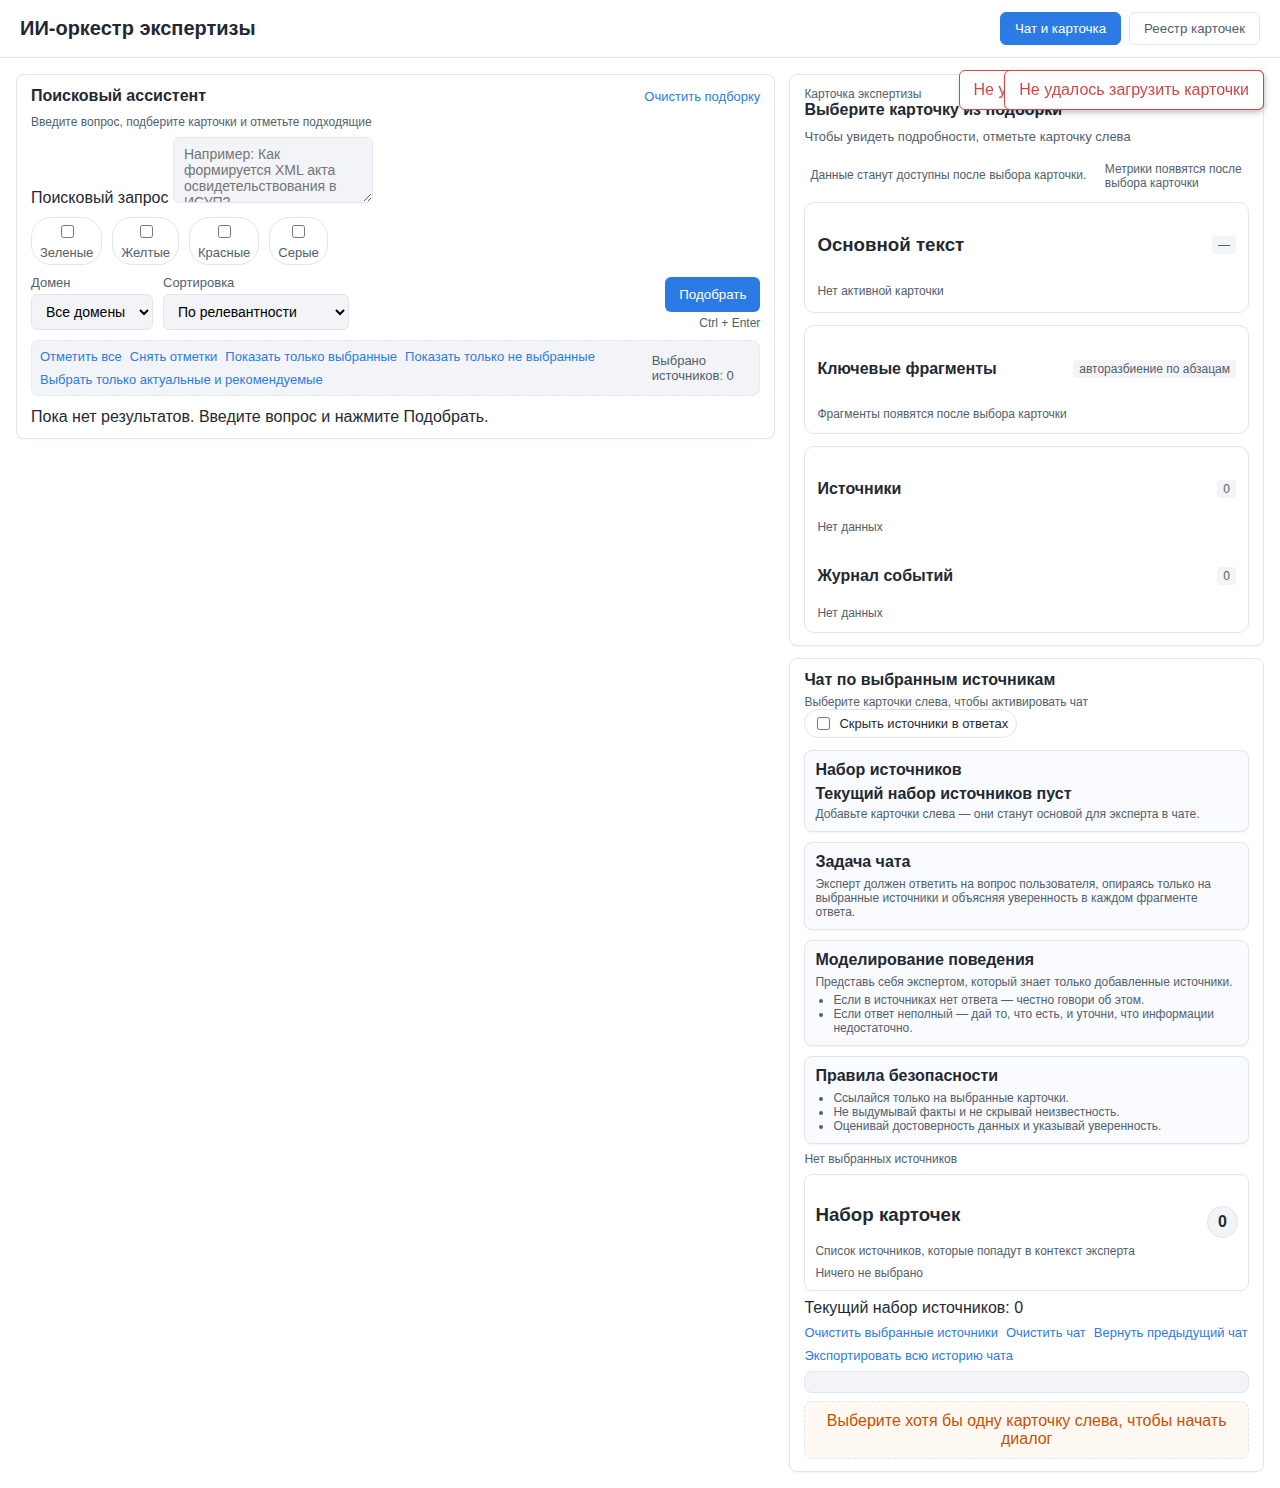
<file: frontend/workbench.html>
<!DOCTYPE html>
<html lang="ru">
  <head>
    <meta charset="UTF-8" />
    <meta name="viewport" content="width=device-width, initial-scale=1.0" />
    <title>Рабочее место — ИИ-оркестр экспертизы</title>
    <link rel="stylesheet" href="styles.css" />
  </head>
  <body>
    <header>
      <h1>ИИ-оркестр экспертизы</h1>
      <div class="nav-tabs">
        <button id="tab-chat" class="active" data-target="chat-view">Чат и карточка</button>
        <button id="tab-registry" data-target="registry-view">Реестр карточек</button>
      </div>
    </header>

    <main>
      <section id="chat-view" class="layout">
        <div class="panel" id="assistant-panel">
          <div class="panel-header">
            <div>
              <h2>Поисковый ассистент</h2>
              <p class="muted">Введите вопрос, подберите карточки и отметьте подходящие</p>
            </div>
            <div class="assistant-actions">
              <button id="assistant-clear" class="link-button">Очистить подборку</button>
            </div>
          </div>

          <div class="assistant-query-block">
            <label class="full-width">
              Поисковый запрос
              <textarea
                id="assistant-query"
                rows="3"
                placeholder="Например: Как формируется XML акта освидетельствования в ИСУП?"
              ></textarea>
            </label>
            <div class="assistant-controls">
              <div class="assistant-filters">
                <div class="filter-row">
                  <label class="filter-chip">
                    <input type="checkbox" value="green" class="status-filter" />
                    Зеленые
                  </label>
                  <label class="filter-chip">
                    <input type="checkbox" value="yellow" class="status-filter" />
                    Желтые
                  </label>
                  <label class="filter-chip">
                    <input type="checkbox" value="red" class="status-filter" />
                    Красные
                  </label>
                  <label class="filter-chip">
                    <input type="checkbox" value="grey" class="status-filter" />
                    Серые
                  </label>
                </div>
                <div class="filter-row">
                  <label>
                    Домен
                    <select id="assistant-domain-filter">
                      <option value="">Все домены</option>
                    </select>
                  </label>
                  <label>
                    Сортировка
                    <select id="assistant-sort">
                      <option value="relevance">По релевантности</option>
                      <option value="verification">По дате верификации</option>
                      <option value="title">По заголовку</option>
                    </select>
                  </label>
                </div>
              </div>
              <div class="assistant-buttons">
                <button id="assistant-search" class="primary">Подобрать</button>
                <span class="muted">Ctrl + Enter</span>
              </div>
            </div>
          </div>

          <div class="selection-toolbar">
            <div class="selection-buttons">
              <button id="mark-all" class="link-button">Отметить все</button>
              <button id="unmark-all" class="link-button">Снять отметки</button>
              <button id="only-selected" class="link-button">Показать только выбранные</button>
              <button id="only-unselected" class="link-button">Показать только не выбранные</button>
              <button id="choose-recommended" class="link-button">Выбрать только актуальные и рекомендуемые</button>
            </div>
            <div class="selection-summary" id="selection-summary">Выбрано источников: 0</div>
          </div>

          <div class="assistant-results" id="assistant-results"></div>
        </div>

        <div class="card-details">
          <div class="panel card-detail-panel" id="card-detail-panel">
            <div class="card-detail-header">
              <div>
                <p class="muted">Карточка экспертизы</p>
                <h2 id="detail-title">Выберите карточку из подборки</h2>
                <div id="detail-subtitle" class="detail-subtitle">Чтобы увидеть подробности, отметьте карточку слева</div>
                <div id="detail-tags" class="detail-tags"></div>
              </div>
              <div id="detail-status" class="detail-status"></div>
            </div>

            <div class="detail-snapshot">
              <div id="detail-meta" class="detail-meta-grid muted">
                <div class="meta-placeholder">Данные станут доступны после выбора карточки.</div>
              </div>
              <div id="detail-stats" class="detail-stats"></div>
            </div>

            <div class="detail-section">
              <div class="detail-section-header">
                <h3>Основной текст</h3>
                <span class="badge" id="detail-updated">—</span>
              </div>
              <div id="detail-content" class="detail-text muted">Нет активной карточки</div>
            </div>

            <div class="detail-section" id="detail-highlights">
              <div class="detail-section-header">
                <h4>Ключевые фрагменты</h4>
                <span class="badge">авторазбиение по абзацам</span>
              </div>
              <div class="highlight-grid muted">Появится после выбора карточки</div>
            </div>

            <div class="detail-section two-column">
              <div>
                <div class="detail-section-header">
                  <h4>Источники</h4>
                  <span class="badge" id="detail-sources-count">0</span>
                </div>
                <div id="detail-sources" class="detail-cards muted">Нет данных</div>
              </div>
              <div>
                <div class="detail-section-header">
                  <h4>Журнал событий</h4>
                  <span class="badge" id="detail-events-count">0</span>
                </div>
                <div id="detail-events" class="detail-cards muted">Нет данных</div>
              </div>
            </div>
          </div>

          <div class="panel chat-panel">
            <div class="chat-header">
              <div>
                <h2>Чат по выбранным источникам</h2>
                <p class="muted">Выберите карточки слева, чтобы активировать чат</p>
              </div>
              <div class="chat-toggles">
                <label class="filter-chip">
                  <input type="checkbox" id="hide-sources-toggle" /> Скрыть источники в ответах
                </label>
              </div>
            </div>

            <div class="chat-info-grid">
              <div class="info-card" id="chat-source-card">
                <div class="info-card-title">Набор источников</div>
                <div class="info-card-content">
                  <p id="chat-source-status" class="status-label">Текущий набор источников пуст</p>
                  <p class="muted small">Добавьте карточки слева — они станут основой для эксперта в чате.</p>
                </div>
              </div>

              <div class="info-card">
                <div class="info-card-title">Задача чата</div>
                <div class="info-card-content">
                  <p class="muted small">
                    Эксперт должен ответить на вопрос пользователя, опираясь только на выбранные источники и
                    объясняя уверенность в каждом фрагменте ответа.
                  </p>
                </div>
              </div>

              <div class="info-card">
                <div class="info-card-title">Моделирование поведения</div>
                <div class="info-card-content">
                  <p class="muted small">Представь себя экспертом, который знает только добавленные источники.</p>
                  <ul class="info-list">
                    <li>Если в источниках нет ответа — честно говори об этом.</li>
                    <li>Если ответ неполный — дай то, что есть, и уточни, что информации недостаточно.</li>
                  </ul>
                </div>
              </div>

              <div class="info-card">
                <div class="info-card-title">Правила безопасности</div>
                <div class="info-card-content">
                  <ul class="info-list">
                    <li>Ссылайся только на выбранные карточки.</li>
                    <li>Не выдумывай факты и не скрывай неизвестность.</li>
                    <li>Оценивай достоверность данных и указывай уверенность.</li>
                  </ul>
                </div>
              </div>
            </div>

            <div class="selected-chips" id="selected-chips"></div>

            <div class="selected-list-panel">
              <div class="selected-list-header">
                <div>
                  <h3>Набор карточек</h3>
                  <p class="muted small">Список источников, которые попадут в контекст эксперта</p>
                </div>
                <div class="selected-count" id="selected-count-label">0</div>
              </div>
              <div class="selected-list" id="selected-list"></div>
            </div>
            <div class="chat-toolbar">
              <div class="chat-set-info" id="chat-set-info">Текущий набор источников: 0</div>
              <div class="chat-buttons">
                <button id="clear-selected" class="link-button">Очистить выбранные источники</button>
                <button id="clear-chat" class="link-button">Очистить чат</button>
                <button id="restore-chat" class="link-button">Вернуть предыдущий чат</button>
                <button id="export-chat" class="link-button">Экспортировать всю историю чата</button>
              </div>
            </div>

            <div class="chat-history" id="chat-history"></div>

            <div class="chat-input" id="prechat-composer">
              <input id="prechat-input" type="text" placeholder="Текст первого вопроса" />
              <button id="prechat-send" class="primary">Начать чат</button>
            </div>

            <div class="chat-input hidden" id="chat-composer">
              <input id="chat-input" type="text" placeholder="Введите сообщение" />
              <button id="chat-send" class="primary">Отправить</button>
            </div>

            <div class="chat-blocker hidden" id="chat-blocker">Выберите хотя бы одну карточку слева, чтобы начать диалог</div>
          </div>
        </div>
      </section>

      <section id="registry-view" class="hidden">
        <div class="panel">
          <div class="registry-header">
            <h2>Реестр карточек</h2>
            <div class="registry-actions">
              <button id="create-card" class="primary">Создать карточку</button>
              <button class="link-button" id="import-cards">Импорт из файла</button>
              <button class="link-button" id="export-cards">Экспорт выбранных</button>
              <button class="link-button" id="check-sla">Проверить статусы (SLA)</button>
              <button class="link-button" id="archive-cards">Архивировать</button>
              <input id="registry-search" type="text" placeholder="Поиск по ID, заголовку, тегам" />
            </div>
          </div>
          <div class="registry-filters">
            <div class="filter-row">
              <select id="registry-domain">
                <option value="">Все домены</option>
              </select>
              <select id="registry-status">
                <option value="">Все статусы</option>
                <option value="draft">draft</option>
                <option value="active">active</option>
                <option value="archived">archived</option>
              </select>
              <select id="registry-sort">
                <option value="updated">По дате актуализации</option>
                <option value="title">По заголовку</option>
              </select>
              <select id="registry-domain-mode">
                <option value="all">Все домены</option>
              </select>
            </div>
            <div class="filter-row">
              <input type="text" placeholder="Ответственный" id="registry-owner" />
              <input type="text" placeholder="Ревьюер" id="registry-reviewer" />
              <label class="filter-chip"><input type="checkbox" id="registry-only-mine" /> Только мои</label>
              <select id="registry-conf">
                <option value="">Конфиденциальность</option>
                <option value="public">Публично</option>
                <option value="internal">Внутренняя</option>
              </select>
            </div>
            <div class="filter-row">
              <label class="filter-chip">Проверено с <input type="date" id="registry-verified-from" /></label>
              <select id="registry-page-size">
                <option value="10">На странице: 10</option>
                <option value="20">20</option>
                <option value="50">50</option>
              </select>
              <div class="view-toggle" aria-label="Вид реестра">
                <button id="registry-view-table" class="toggle active">Таблица</button>
                <button id="registry-view-compact" class="toggle">Компактно</button>
              </div>
              <button id="registry-apply" class="primary">Применить</button>
            </div>
          </div>

          <table class="registry-table" id="registry-table">
            <thead>
              <tr>
                <th>Выб</th>
                <th>ID / UID</th>
                <th>Наименование</th>
                <th>Тип</th>
                <th>Версия</th>
                <th>Статус</th>
                <th>Домен</th>
                <th>Ответственный / Ревьюер</th>
                <th>Последняя проверка</th>
                <th>Следующая проверка</th>
                <th>Исп.</th>
                <th>Лайки</th>
                <th>Закладки</th>
                <th>Конф.</th>
                <th>Связи</th>
                <th>В эксперте</th>
                <th>Действия</th>
              </tr>
            </thead>
            <tbody></tbody>
          </table>

          <div class="pagination">
            <button id="registry-prev">‹</button>
            <span id="registry-page">1</span>
            <button id="registry-next">›</button>
          </div>
        </div>
      </section>
    </main>

    <div id="notification-container"></div>

    <div id="modal-overlay" class="modal-overlay hidden">
      <div class="modal">
        <div class="modal-header">
          <h3>Создание карточки</h3>
          <button id="modal-close" class="link-button">✕</button>
        </div>
        <div class="modal-body">
          <div class="form-grid">
            <label>
              Заголовок
              <input type="text" id="card-title-input" />
            </label>
            <label>
              Домен
              <select id="card-domain-input">
                <option value="">Выберите домен</option>
              </select>
            </label>
            <label>
              Владелец
              <select id="card-owner-input">
                <option value="">Выберите владельца</option>
              </select>
            </label>
            <label>
              Статус
              <select id="card-status-input">
                <option value="draft">draft</option>
                <option value="active">active</option>
                <option value="archived">archived</option>
              </select>
            </label>
            <label class="full-width">
              Описание / аннотация
              <textarea id="card-description-input" rows="4"></textarea>
            </label>
            <label class="full-width">
              Теги / ключевые слова
              <input type="text" id="card-tags-input" placeholder="через запятую (TODO)" />
            </label>
          </div>
        </div>
        <div class="modal-footer">
          <button id="modal-cancel" class="link-button">Отмена</button>
          <button id="modal-save" class="primary">Сохранить</button>
        </div>
      </div>
    </div>

    <script src="workbench.js"></script>
  </body>
</html>
</file>
<file: frontend/styles.css>
:root {
  --bg: #ffffff;
  --accent: #2c7be5;
  --muted: #f2f4f7;
  --text: #1f2933;
  --subtext: #52606d;
  --border: #e0e6ed;
  --error: #d64545;
  --success: #2fb344;
}

* {
  box-sizing: border-box;
}

body {
  margin: 0;
  font-family: "Segoe UI", Tahoma, sans-serif;
  background: var(--bg);
  color: var(--text);
}

header {
  display: flex;
  align-items: center;
  justify-content: space-between;
  padding: 12px 20px;
  border-bottom: 1px solid var(--border);
  background: #fff;
  position: sticky;
  top: 0;
  z-index: 10;
}

header h1 {
  margin: 0;
  font-size: 20px;
}

.nav-tabs {
  display: flex;
  gap: 8px;
}

.nav-tabs button {
  background: transparent;
  border: 1px solid var(--border);
  color: var(--subtext);
  padding: 8px 14px;
  border-radius: 6px;
  cursor: pointer;
}

.nav-tabs button.active {
  background: var(--accent);
  color: #fff;
  border-color: var(--accent);
}

main {
  padding: 16px;
}

.hidden {
  display: none !important;
}

.layout {
  display: grid;
  grid-template-columns: minmax(520px, 1.6fr) minmax(420px, 1fr);
  gap: 14px;
  align-items: start;
}

.panel {
  background: #fff;
  border: 1px solid var(--border);
  border-radius: 8px;
  padding: 12px 14px;
  box-shadow: 0 1px 2px rgba(0, 0, 0, 0.04);
}

.panel h2 {
  margin-top: 0;
  margin-bottom: 10px;
  font-size: 16px;
}

.panel-header {
  display: flex;
  align-items: flex-start;
  justify-content: space-between;
  gap: 12px;
}

.filters,
.assistant-filters,
.form-grid {
  display: grid;
  gap: 10px;
}

.filters label,
.assistant-filters label,
.form-grid label {
  display: flex;
  flex-direction: column;
  font-size: 13px;
  color: var(--subtext);
  gap: 4px;
}

input[type="text"],
textarea,
select {
  padding: 8px 10px;
  border-radius: 6px;
  border: 1px solid var(--border);
  background: var(--muted);
  font-size: 14px;
  font-family: inherit;
}

textarea {
  resize: vertical;
}

.full-width {
  width: 100%;
}

button.primary {
  background: var(--accent);
  color: #fff;
  border: none;
  padding: 10px 14px;
  border-radius: 6px;
  cursor: pointer;
}

button.primary:disabled {
  opacity: 0.6;
  cursor: not-allowed;
}

.cards-list {
  margin-top: 12px;
  display: flex;
  flex-direction: column;
  gap: 10px;
}

.assistant-query-block {
  display: flex;
  flex-direction: column;
  gap: 10px;
  margin-top: 8px;
}

.assistant-controls {
  display: flex;
  justify-content: space-between;
  gap: 12px;
  align-items: flex-end;
}

.assistant-filters {
  flex: 1;
  display: flex;
  flex-direction: column;
  gap: 10px;
}

.filter-row {
  display: flex;
  flex-wrap: wrap;
  gap: 10px;
}

.assistant-buttons {
  display: flex;
  flex-direction: column;
  align-items: flex-end;
  gap: 4px;
}

.selection-toolbar {
  margin-top: 10px;
  padding: 8px;
  background: var(--muted);
  border: 1px dashed var(--border);
  border-radius: 8px;
  display: flex;
  justify-content: space-between;
  gap: 10px;
  align-items: center;
}

.selection-buttons {
  display: flex;
  flex-wrap: wrap;
  gap: 8px;
}

.selection-summary {
  font-size: 13px;
  color: var(--subtext);
}

.assistant-results {
  margin-top: 12px;
  display: flex;
  flex-direction: column;
  gap: 12px;
  max-height: calc(100vh - 320px);
  overflow-y: auto;
  padding-right: 4px;
}

.search-block {
  border: 1px solid var(--border);
  border-radius: 8px;
  padding: 10px;
  background: #fff;
}

.search-block-header {
  display: flex;
  justify-content: space-between;
  align-items: center;
  font-size: 13px;
  color: var(--subtext);
  margin-bottom: 6px;
}

.search-question {
  font-weight: 600;
  color: var(--text);
}

.card-item {
  border: 1px solid var(--border);
  padding: 10px;
  border-radius: 8px;
  background: #fff;
  cursor: pointer;
  transition: border 0.2s, box-shadow 0.2s;
}

.card-item:hover,
.card-item.active {
  border-color: var(--accent);
  box-shadow: 0 2px 6px rgba(44, 123, 229, 0.15);
}

.card-item h3 {
  margin: 0 0 6px;
  font-size: 15px;
}

.card-item.selectable {
  cursor: pointer;
}

.card-row {
  display: flex;
  align-items: center;
  justify-content: space-between;
  gap: 8px;
}

.checkbox-row {
  display: flex;
  align-items: center;
  gap: 8px;
  width: 100%;
}

.card-title-area {
  display: flex;
  flex-direction: column;
  gap: 4px;
}

.card-title-line {
  display: flex;
  flex-wrap: wrap;
  gap: 6px;
  align-items: center;
}

.card-summary {
  font-size: 13px;
  color: var(--subtext);
}

.meta-row {
  font-size: 12px;
  color: var(--subtext);
}

.meta {
  display: flex;
  align-items: center;
  gap: 6px;
}

.tags-row {
  display: flex;
  justify-content: space-between;
  align-items: center;
  gap: 10px;
  margin-top: 6px;
}

.tags {
  display: flex;
  flex-wrap: wrap;
  gap: 6px;
}

.tag {
  background: #e5edff;
  color: #2c7be5;
  padding: 2px 6px;
  border-radius: 4px;
  font-size: 12px;
}

.status-text {
  font-size: 12px;
  color: var(--subtext);
}

.card-meta {
  display: flex;
  flex-wrap: wrap;
  gap: 8px;
  font-size: 12px;
  color: var(--subtext);
}

.badge {
  background: var(--muted);
  padding: 2px 6px;
  border-radius: 4px;
  font-size: 12px;
  color: var(--subtext);
}

.status-pill {
  color: #fff;
  padding: 2px 8px;
  border-radius: 999px;
}

.status-green {
  background: #2fb344;
}
.status-yellow {
  background: #f3c94f;
  color: #8a6c00;
}
.status-red {
  background: #d64545;
}
.status-grey {
  background: #9aa5b1;
}

.dot {
  width: 10px;
  height: 10px;
  border-radius: 50%;
  display: inline-block;
}
.dot-green {
  background: #2fb344;
}
.dot-yellow {
  background: #f3c94f;
}
.dot-red {
  background: #d64545;
}
.dot-grey {
  background: #9aa5b1;
}

.filter-chip {
  display: inline-flex;
  align-items: center;
  gap: 6px;
  padding: 4px 8px;
  border: 1px solid var(--border);
  border-radius: 20px;
  background: #fff;
  font-size: 13px;
}

.pagination {
  display: flex;
  align-items: center;
  justify-content: center;
  gap: 10px;
  margin-top: 12px;
}

.pagination button {
  border: 1px solid var(--border);
  background: #fff;
  border-radius: 6px;
  padding: 6px 10px;
  cursor: pointer;
}

.card-details {
  display: grid;
  grid-template-rows: auto 1fr;
  gap: 12px;
}

.card-detail-panel {
  display: flex;
  flex-direction: column;
  gap: 12px;
}

.card-detail-header {
  display: flex;
  justify-content: space-between;
  align-items: flex-start;
  gap: 12px;
}

.detail-subtitle {
  color: var(--subtext);
  font-size: 13px;
}

.detail-tags {
  display: flex;
  flex-wrap: wrap;
  gap: 6px;
  margin-top: 6px;
}

.detail-tags .tag {
  background: #eef2ff;
  color: #2c7be5;
  border: 1px solid var(--border);
}

.detail-status {
  display: flex;
  align-items: center;
  gap: 8px;
}

.detail-status .status-pill {
  font-weight: 600;
  text-transform: uppercase;
}

.detail-meta-grid {
  display: grid;
  grid-template-columns: repeat(auto-fit, minmax(160px, 1fr));
  gap: 10px;
}

.detail-snapshot {
  display: grid;
  grid-template-columns: 2fr 1fr;
  gap: 12px;
  align-items: stretch;
}

.detail-stats {
  display: grid;
  grid-template-columns: repeat(auto-fit, minmax(120px, 1fr));
  gap: 8px;
  align-content: flex-start;
}

@media (max-width: 1100px) {
  .detail-snapshot {
    grid-template-columns: 1fr;
  }
}

.stat-card {
  border: 1px solid var(--border);
  background: #fff;
  border-radius: 10px;
  padding: 10px;
  box-shadow: 0 1px 2px rgba(0, 0, 0, 0.04);
  display: flex;
  flex-direction: column;
  gap: 4px;
}

.stat-card .stat-label {
  color: var(--subtext);
  font-size: 12px;
}

.stat-card .stat-value {
  font-size: 18px;
  font-weight: 700;
  color: var(--text);
}

.stat-card .stat-hint {
  font-size: 12px;
  color: var(--subtext);
}

.detail-meta-grid .meta-item {
  border: 1px solid var(--border);
  background: var(--muted);
  border-radius: 8px;
  padding: 10px;
}

.meta-label {
  font-size: 12px;
  color: var(--subtext);
  margin-bottom: 4px;
}

.meta-value {
  font-size: 14px;
  font-weight: 600;
  color: var(--text);
}

.detail-section {
  border: 1px solid var(--border);
  border-radius: 10px;
  padding: 12px;
  background: #fff;
  display: flex;
  flex-direction: column;
  gap: 8px;
}

.detail-section.two-column {
  display: grid;
  grid-template-columns: repeat(auto-fit, minmax(280px, 1fr));
  gap: 12px;
}

.highlight-grid {
  display: grid;
  grid-template-columns: repeat(auto-fit, minmax(240px, 1fr));
  gap: 10px;
}

.highlight-card {
  border: 1px solid var(--border);
  background: #fff;
  border-radius: 10px;
  padding: 10px;
  box-shadow: 0 1px 2px rgba(0, 0, 0, 0.04);
  display: flex;
  flex-direction: column;
  gap: 6px;
}

.highlight-card h5 {
  margin: 0;
  font-size: 14px;
}

.highlight-card p {
  margin: 0;
  font-size: 13px;
  color: var(--text);
  line-height: 1.45;
}

.detail-section-header {
  display: flex;
  align-items: center;
  justify-content: space-between;
  gap: 8px;
}

.detail-text {
  white-space: pre-wrap;
  line-height: 1.5;
  color: var(--text);
}

.detail-cards {
  display: grid;
  gap: 8px;
}

.detail-card {
  border: 1px solid var(--border);
  border-radius: 8px;
  padding: 10px;
  background: var(--muted);
}

.detail-card h5 {
  margin: 0 0 4px;
}

.detail-card .meta-row {
  display: flex;
  flex-wrap: wrap;
  gap: 8px;
  font-size: 12px;
}

.timeline {
  display: grid;
  gap: 8px;
}

.timeline-item {
  border-left: 3px solid var(--accent);
  padding-left: 10px;
}

.timeline-item .meta-label {
  display: inline-block;
  margin-right: 6px;
}

.meta-placeholder {
  padding: 6px;
}

.detail-grid {
  display: grid;
  grid-template-columns: repeat(auto-fit, minmax(150px, 1fr));
  gap: 10px;
  font-size: 14px;
}

.detail-grid div {
  background: var(--muted);
  padding: 8px;
  border-radius: 6px;
}

.sources-table {
  width: 100%;
  border-collapse: collapse;
  margin-top: 8px;
}

.sources-table th,
.sources-table td {
  border: 1px solid var(--border);
  padding: 8px;
  text-align: left;
  font-size: 13px;
}

.chat-panel {
  display: flex;
  flex-direction: column;
  min-height: 500px;
  gap: 8px;
}

.chat-info-grid {
  display: grid;
  grid-template-columns: repeat(auto-fit, minmax(220px, 1fr));
  gap: 10px;
}

.info-card {
  border: 1px solid var(--border);
  border-radius: 8px;
  padding: 10px;
  background: #f9fbff;
  box-shadow: 0 1px 2px rgba(0, 0, 0, 0.04);
}

.info-card-title {
  font-weight: 600;
  margin-bottom: 6px;
}

.info-card-content {
  display: flex;
  flex-direction: column;
  gap: 4px;
}

.info-list {
  margin: 0;
  padding-left: 18px;
  color: var(--subtext);
  font-size: 12px;
}

.status-label {
  font-weight: 600;
  margin: 0;
}

.status-label.positive {
  color: #2fb344;
}

.chat-header {
  margin-bottom: 4px;
}

.chat-header h2 {
  margin: 0 0 6px;
}

.muted {
  color: var(--subtext);
  margin: 0;
  font-size: 12px;
}

.small {
  font-size: 12px;
}

.chat-history {
  flex: 1;
  background: var(--muted);
  border-radius: 8px;
  padding: 10px;
  overflow-y: auto;
  border: 1px solid var(--border);
}

.message {
  margin-bottom: 8px;
  padding: 6px 8px;
  border-radius: 6px;
  max-width: 80%;
}

.message.user {
  background: #dceafe;
  align-self: flex-end;
}

.message.bot {
  background: #f0f4f8;
  align-self: flex-start;
}

.message.system {
  background: #fff3cd;
  border: 1px solid #ffe08a;
}

.chat-input {
  display: flex;
  gap: 8px;
}

.chat-input input {
  flex: 1;
}

.message-text {
  margin-bottom: 6px;
}

.used-cards {
  display: flex;
  flex-wrap: wrap;
  align-items: center;
  gap: 6px;
  font-size: 13px;
  color: var(--subtext);
}

.selected-chips {
  display: flex;
  flex-wrap: wrap;
  gap: 8px;
}

.selected-list-panel {
  border: 1px solid var(--border);
  border-radius: 8px;
  padding: 10px;
  background: #fff;
  max-height: 320px;
  overflow-y: auto;
}

.selected-list-header {
  display: flex;
  justify-content: space-between;
  align-items: center;
  gap: 8px;
  margin-bottom: 8px;
}

.selected-count {
  padding: 6px 10px;
  border-radius: 999px;
  background: var(--muted);
  border: 1px solid var(--border);
  font-weight: 600;
}

.selected-list {
  display: flex;
  flex-direction: column;
  gap: 8px;
}

.selected-row {
  display: flex;
  align-items: center;
  justify-content: space-between;
  border: 1px solid var(--border);
  border-radius: 8px;
  padding: 8px;
  background: #f8fafc;
}

.selected-row-main {
  display: flex;
  align-items: center;
  gap: 8px;
}

.selected-row-title {
  font-weight: 600;
}

.selected-row-meta {
  color: var(--subtext);
  font-size: 12px;
}

.chip {
  display: inline-flex;
  align-items: center;
  gap: 6px;
  padding: 6px 10px;
  border-radius: 20px;
  background: #eef2ff;
  border: 1px solid #d9e1ff;
}

.chip-remove {
  border: none;
  background: transparent;
  cursor: pointer;
}

.chat-toolbar {
  display: flex;
  align-items: center;
  justify-content: space-between;
  gap: 8px;
  flex-wrap: wrap;
}

.chat-buttons {
  display: flex;
  gap: 8px;
  flex-wrap: wrap;
}

.chat-blocker {
  padding: 10px;
  border: 1px dashed var(--border);
  border-radius: 8px;
  background: #fff8f3;
  color: #c95000;
  text-align: center;
}

.link-button {
  border: none;
  background: transparent;
  color: var(--accent);
  cursor: pointer;
  padding: 0;
  font-size: 13px;
}

.registry-header {
  display: flex;
  align-items: center;
  justify-content: space-between;
  gap: 10px;
  margin-bottom: 8px;
}

.registry-filters {
  display: flex;
  flex-wrap: wrap;
  gap: 10px;
  margin-bottom: 12px;
}

.view-toggle {
  display: inline-flex;
  background: var(--muted);
  border-radius: 999px;
  padding: 3px;
  border: 1px solid var(--border);
  gap: 4px;
}

.view-toggle .toggle {
  border: none;
  background: transparent;
  padding: 6px 10px;
  border-radius: 999px;
  cursor: pointer;
  color: var(--subtext);
}

.view-toggle .toggle.active {
  background: #fff;
  color: var(--text);
  box-shadow: 0 1px 4px rgba(0, 0, 0, 0.08);
}

.registry-table {
  width: 100%;
  border-collapse: collapse;
  background: #fff;
}

.registry-table th,
.registry-table td {
  border: 1px solid var(--border);
  padding: 10px;
  font-size: 13px;
}

.registry-table tr:hover {
  background: #f8fafc;
  cursor: pointer;
}

.compact-list {
  display: grid;
  gap: 12px;
  grid-template-columns: repeat(auto-fit, minmax(320px, 1fr));
}

.compact-card {
  border: 1px solid var(--border);
  border-radius: 10px;
  padding: 12px;
  background: #fff;
  box-shadow: 0 2px 4px rgba(0, 0, 0, 0.03);
}

.compact-card .title-line {
  display: flex;
  justify-content: space-between;
  align-items: center;
  gap: 8px;
}

.compact-card .title-line h4 {
  margin: 0;
  font-size: 15px;
}

.compact-meta {
  display: flex;
  flex-wrap: wrap;
  gap: 8px;
  margin-top: 6px;
  font-size: 12px;
  color: var(--subtext);
}

.compact-actions {
  display: flex;
  justify-content: space-between;
  align-items: center;
  margin-top: 8px;
  gap: 8px;
}

.progress {
  background: var(--muted);
  border-radius: 6px;
  height: 8px;
  overflow: hidden;
}

.progress-bar {
  background: var(--accent);
  height: 100%;
}

.notification {
  position: fixed;
  right: 16px;
  top: 70px;
  background: #fff;
  border: 1px solid var(--error);
  color: var(--error);
  padding: 10px 14px;
  border-radius: 6px;
  box-shadow: 0 2px 6px rgba(0, 0, 0, 0.1);
  z-index: 20;
}

.modal-overlay {
  position: fixed;
  inset: 0;
  background: rgba(0, 0, 0, 0.35);
  display: flex;
  align-items: center;
  justify-content: center;
  z-index: 30;
}

.modal {
  background: #fff;
  border-radius: 8px;
  padding: 12px 14px;
  width: 640px;
  max-width: 95vw;
  box-shadow: 0 4px 14px rgba(0, 0, 0, 0.2);
  border: 1px solid var(--border);
}

.modal-header,
.modal-footer {
  display: flex;
  align-items: center;
  justify-content: space-between;
  gap: 10px;
}

.modal-header h3 {
  margin: 0;
}

.modal-body {
  margin: 12px 0;
}

.form-grid {
  grid-template-columns: repeat(auto-fit, minmax(240px, 1fr));
}

.modal-footer {
  justify-content: flex-end;
}

.invalid {
  border-color: var(--error) !important;
  background: #fdecea;
}

.just-created {
  animation: highlight 2.5s ease;
}

@keyframes highlight {
  0% {
    background: #e7f5ff;
  }
  100% {
    background: transparent;
  }
}
</file>
